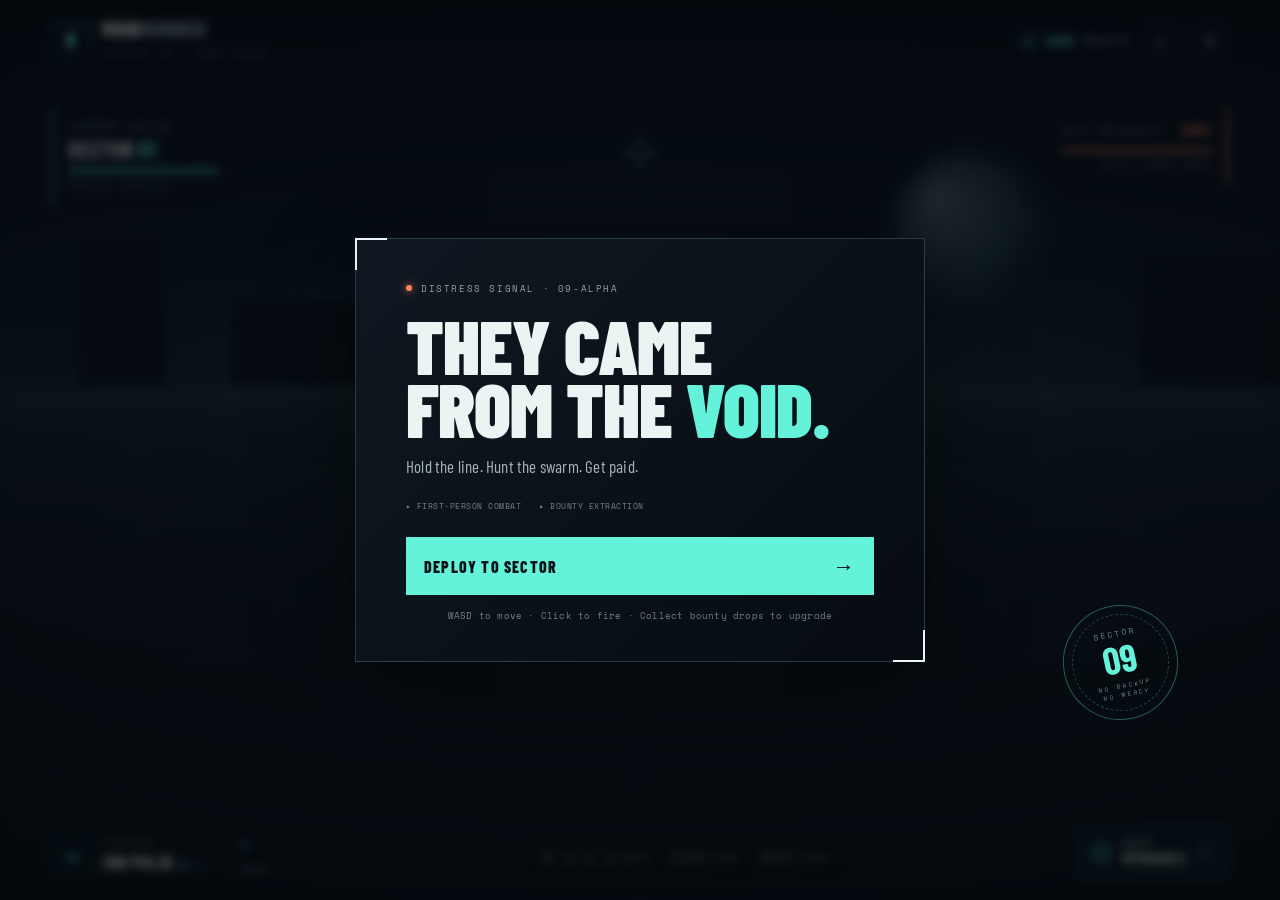
<file: game/index.html>
<!doctype html>
<html lang="en">
<head>
  <meta charset="utf-8">
  <meta name="viewport" content="width=device-width, initial-scale=1, maximum-scale=1, user-scalable=no">
  <meta name="theme-color" content="#080b12">
  <title>VOID RUNNER — Alien Bounty</title>
  <link rel="stylesheet" href="style.css">
</head>
<body>
  <main class="game-shell">
    <canvas id="game" aria-label="Alien shooter game"></canvas>
    <div class="vignette" aria-hidden="true"></div>
    <header class="topbar">
      <a class="brand" href="#" aria-label="Void Runner home"><span class="brand-mark">V</span><span>VOID<span class="brand-muted">RUNNER</span><small>OUTPOST 09 · DEEP SPACE</small></span></a>
      <div class="top-actions"><div class="wallet"><span class="coin-icon">¢</span><span id="credits">000</span><small> CREDITS</small></div><button class="icon-button" id="soundButton" aria-label="Toggle sound" title="Toggle sound">♫</button><button class="icon-button" id="pauseButton" aria-label="Pause game" title="Pause game">Ⅱ</button></div>
    </header>
    <section class="hud" aria-label="Game status">
      <div class="hud-card wave-card"><span class="eyebrow">CURRENT SECTOR</span><strong>SECTOR <b id="wave">01</b></strong><div class="wave-progress"><i id="waveProgress"></i></div><small id="waveLabel">HOSTILES DETECTED</small></div>
      <div class="crosshair" id="crosshair"><i></i><i></i><i></i><i></i><span></span></div>
      <div class="hud-card health-card"><div class="health-heading"><span class="eyebrow">SUIT INTEGRITY</span><b id="healthText">100%</b></div><div class="health-track"><i id="healthBar"></i></div><small>MK-IV COMBAT ARMOR</small></div>
    </section>
    <div class="toast" id="toast" role="status"></div><div class="hit-marker" id="hitMarker">✕</div><div class="damage-flash" id="damageFlash"></div>
    <section class="bottom-hud">
      <div class="weapon-info"><div class="weapon-icon">⌁</div><div><span class="eyebrow">EQUIPPED</span><strong>ION PULSE <span>MK.I</span></strong></div><div class="ammo"><b>∞</b><small>ENERGY</small></div></div>
      <div class="controls-hint"><span><kbd>W</kbd><kbd>A</kbd><kbd>S</kbd><kbd>D</kbd> MOVE</span><span><kbd>CLICK</kbd> FIRE</span><span><kbd>SHIFT</kbd> DASH</span></div>
      <button class="upgrade-button" id="upgradeButton"><span class="upgrade-glyph">⌬</span><span>ARMORY<strong>UPGRADES</strong></span><span class="upgrade-key">U</span></button>
    </section>
    <section class="overlay" id="startScreen"><div class="intro-card"><div class="overline"><span></span> DISTRESS SIGNAL · 09-ALPHA</div><h1>THEY CAME<br>FROM THE <em>VOID.</em></h1><p>Hold the line. Hunt the swarm. Get paid.</p><div class="intro-meta"><span>▸ FIRST-PERSON COMBAT</span><span>▸ BOUNTY EXTRACTION</span></div><button class="primary-button" id="startButton">DEPLOY TO SECTOR <span>→</span></button><small class="start-note">WASD to move · Click to fire · Collect bounty drops to upgrade</small></div><div class="orbit-stamp"><span>SECTOR</span><strong>09</strong><small>NO BACKUP<br>NO MERCY</small></div></section>
    <section class="overlay hidden" id="armoryScreen"><div class="modal-card armory-card"><button class="close-button" id="closeArmory" aria-label="Close armory">×</button><div class="overline"><span></span> FIELD REQUISITIONS</div><h2>THE <em>ARMORY</em></h2><p class="modal-subtitle">Spend your bounty. Make every shot count.</p><div class="upgrade-list">
      <article class="upgrade-item"><div class="item-icon">⌁</div><div class="item-copy"><h3>OVERCHARGED ION</h3><p>Increase weapon damage by 1.</p><small id="damageLevel">LEVEL 1 · NEXT: 2 DMG</small></div><button class="buy-button" data-upgrade="damage"><span>¢ <b>50</b></span><small>BUY</small></button></article>
      <article class="upgrade-item"><div class="item-icon">⟳</div><div class="item-copy"><h3>QUICK-CYCLE COIL</h3><p>Fire your pulse cannon faster.</p><small id="fireLevel">LEVEL 1 · +FIRE RATE</small></div><button class="buy-button" data-upgrade="fire"><span>¢ <b>70</b></span><small>BUY</small></button></article>
      <article class="upgrade-item"><div class="item-icon">⬡</div><div class="item-copy"><h3>REINFORCED SUIT</h3><p>Increase maximum suit integrity.</p><small id="armorLevel">LEVEL 1 · 100 MAX HP</small></div><button class="buy-button" data-upgrade="armor"><span>¢ <b>60</b></span><small>BUY</small></button></article>
    </div><div class="armory-footer"><span>BOUNTY BALANCE</span><strong>¢ <b id="armoryCredits">000</b></strong><button id="resumeButton">BACK TO THE HUNT →</button></div></div></section>
    <section class="overlay hidden" id="gameOverScreen"><div class="intro-card gameover-card"><div class="overline"><span></span> SIGNAL LOST · OUTPOST 09</div><h1>THE VOID<br><em>CLAIMS ALL.</em></h1><p>You held out through <b id="finalWave">1</b> sector(s) and earned <b id="finalCredits">0</b> credits.</p><button class="primary-button" id="retryButton">REDEPLOY <span>↻</span></button></div></section>
    <div class="mobile-controls" id="mobileControls" aria-label="Touch controls"><div class="move-pad"><button data-move="forward">▲</button><div><button data-move="left">◀</button><button data-move="back">▼</button><button data-move="right">▶</button></div></div><button class="fire-touch" id="touchFire">FIRE</button></div>
  </main><script src="script.js"></script>
</body>
</html>
</file>
<file: game/style.css>
@import url('https://fonts.googleapis.com/css2?family=Barlow+Condensed:wght@400;500;600;700;800;900&family=Space+Mono:wght@400;700&display=swap');
:root{color-scheme:dark;--bg:#080b12;--panel:rgba(12,18,27,.88);--line:rgba(139,180,196,.2);--text:#eaf4f3;--muted:#82939a;--cyan:#65f2db;--orange:#ff865c;--mono:'Space Mono',monospace;--display:'Barlow Condensed',Impact,sans-serif}*{box-sizing:border-box}html,body{margin:0;width:100%;height:100%;overflow:hidden;background:var(--bg);color:var(--text);font-family:var(--display)}button{font:inherit;color:inherit}.game-shell{position:relative;width:100%;height:100%;min-height:420px;overflow:hidden;background:#090d15}#game{position:absolute;inset:0;width:100%;height:100%;display:block}.vignette{position:absolute;inset:0;pointer-events:none;background:radial-gradient(ellipse at 50% 48%,transparent 24%,rgba(3,5,9,.2) 72%,rgba(3,5,9,.78) 140%);z-index:1}.topbar{position:absolute;z-index:3;top:0;left:0;right:0;height:82px;padding:0 4.1%;display:flex;align-items:center;justify-content:space-between;border-bottom:1px solid rgba(172,209,214,.1);background:linear-gradient(180deg,rgba(6,10,16,.8),transparent)}.brand{display:flex;align-items:center;gap:11px;color:var(--text);text-decoration:none;font-weight:900;font-size:20px;letter-spacing:1px;line-height:.88}.brand-muted{color:#8a9ba0}.brand small{display:block;margin-top:8px;color:#71818a;font:9px var(--mono);letter-spacing:1.3px}.brand-mark{display:grid;place-items:center;width:38px;height:38px;border:1px solid var(--cyan);color:var(--cyan);font-size:22px;clip-path:polygon(0 0,100% 0,100% 72%,72% 100%,0 100%)}.top-actions{display:flex;align-items:center;gap:14px}.wallet{height:36px;display:flex;align-items:center;gap:7px;font:700 14px var(--mono);color:var(--cyan)}.wallet small{color:#8d9fa5;font-size:9px;letter-spacing:1px}.coin-icon{display:grid;place-items:center;border:1px solid rgba(101,242,219,.5);width:21px;height:21px;border-radius:50%;font-size:13px}.icon-button{width:35px;height:35px;border:1px solid var(--line);background:rgba(11,19,26,.55);color:#a2b3b8;cursor:pointer;font-size:17px;transition:.2s}.icon-button:hover{border-color:var(--cyan);color:var(--cyan)}.hud{position:absolute;z-index:2;left:4.1%;right:4.1%;top:108px;display:flex;align-items:flex-start;justify-content:space-between;pointer-events:none}.hud-card{width:180px;padding:12px 14px;background:linear-gradient(115deg,rgba(9,17,25,.78),rgba(9,17,25,.3));border-left:2px solid rgba(101,242,219,.65);backdrop-filter:blur(5px)}.eyebrow{display:block;font:9px var(--mono);letter-spacing:1.4px;color:#8da1a6}.wave-card strong{display:block;margin:3px 0 7px;font-size:22px;letter-spacing:1px}.wave-card strong b{color:var(--cyan)}.wave-progress,.health-track{height:3px;background:rgba(154,183,188,.2);overflow:hidden}.wave-progress i,.health-track i{display:block;height:100%;width:100%;background:var(--cyan);transition:width .25s}.wave-card small,.health-card small{display:block;margin-top:7px;color:#76888e;font:8px var(--mono);letter-spacing:1px}.health-card{border-left:0;border-right:2px solid var(--orange);text-align:right}.health-heading{display:flex;justify-content:space-between;align-items:center;margin-bottom:9px}.health-heading b{font:700 13px var(--mono);color:var(--orange)}.health-track i{margin-left:auto;background:var(--orange)}.crosshair{position:absolute;left:50%;top:47%;width:28px;height:28px;transform:translate(-50%,-50%);opacity:.88;transition:transform .08s}.crosshair i{position:absolute;background:rgba(192,250,239,.88)}.crosshair i:nth-child(1),.crosshair i:nth-child(2){left:13px;width:2px;height:8px}.crosshair i:nth-child(1){top:0}.crosshair i:nth-child(2){bottom:0}.crosshair i:nth-child(3),.crosshair i:nth-child(4){top:13px;width:8px;height:2px}.crosshair i:nth-child(3){left:0}.crosshair i:nth-child(4){right:0}.crosshair span{position:absolute;left:12px;top:12px;width:4px;height:4px;border:1px solid var(--cyan);border-radius:50%}.bottom-hud{position:absolute;z-index:3;left:4.1%;right:4.1%;bottom:24px;display:flex;align-items:flex-end;justify-content:space-between}.weapon-info{display:flex;align-items:center;gap:11px;min-width:240px}.weapon-icon{width:40px;height:40px;display:grid;place-items:center;border:1px solid rgba(101,242,219,.35);color:var(--cyan);font-size:29px;background:rgba(10,20,25,.68)}.weapon-info .eyebrow{font-size:8px}.weapon-info strong{display:block;margin-top:3px;font-size:18px;letter-spacing:.5px}.weapon-info strong span{color:var(--cyan);font:9px var(--mono)}.ammo{margin-left:11px;padding-left:12px;border-left:1px solid var(--line)}.ammo b{display:block;color:var(--cyan);font:16px var(--mono)}.ammo small{color:#809095;font:8px var(--mono)}.controls-hint{display:flex;gap:18px;padding:9px 14px;margin-bottom:1px;background:rgba(6,11,16,.48);color:#819195;font:9px var(--mono);letter-spacing:.6px}.controls-hint span{display:flex;align-items:center;gap:4px}.controls-hint kbd{display:inline-grid;place-items:center;min-width:17px;height:17px;padding:0 3px;border:1px solid rgba(173,207,205,.24);color:#c6d3d1;font:9px var(--mono)}.upgrade-button{display:flex;align-items:center;gap:10px;padding:8px 12px;border:1px solid rgba(101,242,219,.55);background:rgba(12,24,29,.85);cursor:pointer;text-align:left;color:var(--cyan);transition:.2s}.upgrade-button:hover{background:rgba(29,55,57,.9);box-shadow:0 0 22px rgba(101,242,219,.14)}.upgrade-glyph{font-size:25px}.upgrade-button>span:nth-child(2){font-size:10px;letter-spacing:1px;color:#dce9e7}.upgrade-button strong{display:block;font-size:15px;letter-spacing:1px}.upgrade-key{display:grid;place-items:center;width:19px;height:19px;border:1px solid rgba(101,242,219,.32);font:10px var(--mono)}.overlay{position:absolute;z-index:5;inset:0;display:grid;place-items:center;background:rgba(4,8,13,.66);backdrop-filter:blur(5px);transition:opacity .25s}.overlay.hidden{display:none}.intro-card{position:relative;width:min(570px,90vw);padding:43px 50px 39px;background:linear-gradient(135deg,rgba(15,24,33,.97),rgba(7,12,19,.97));border:1px solid rgba(118,159,169,.3);box-shadow:0 22px 90px rgba(0,0,0,.45)}.intro-card:before,.intro-card:after{content:'';position:absolute;width:30px;height:30px;border-color:var(--cyan)}.intro-card:before{top:-1px;left:-1px;border-top:2px solid;border-left:2px solid}.intro-card:after{bottom:-1px;right:-1px;border-bottom:2px solid;border-right:2px solid}.overline{display:flex;align-items:center;gap:9px;color:#93a5a7;font:9px var(--mono);letter-spacing:1.6px}.overline span{width:6px;height:6px;background:var(--orange);box-shadow:0 0 9px var(--orange);border-radius:50%}.intro-card h1,.modal-card h2{margin:18px 0 10px;font-size:clamp(48px,8vw,76px);font-weight:900;line-height:.83;letter-spacing:-1px}.intro-card h1 em,.modal-card h2 em{font-style:normal;color:var(--cyan)}.intro-card p{margin:17px 0 20px;color:#a5b4b7;font-size:17px;letter-spacing:.2px}.intro-meta{display:flex;gap:18px;margin:24px 0 25px;color:#73878b;font:8px var(--mono);letter-spacing:.5px}.primary-button{width:100%;display:flex;align-items:center;justify-content:space-between;padding:15px 18px;background:var(--cyan);border:0;color:#061315;font:800 16px var(--display);letter-spacing:1.2px;cursor:pointer;transition:.2s}.primary-button:hover{background:#a4ffef;box-shadow:0 0 30px rgba(101,242,219,.24)}.primary-button span{font-size:22px}.start-note{display:block;margin-top:14px;text-align:center;color:#738286;font:9px var(--mono);letter-spacing:.2px}.orbit-stamp{position:absolute;right:8%;bottom:20%;width:115px;height:115px;border:1px solid rgba(101,242,219,.35);border-radius:50%;display:flex;flex-direction:column;align-items:center;justify-content:center;transform:rotate(-12deg);color:#6a898a}.orbit-stamp:before{content:'';position:absolute;inset:8px;border:1px dashed rgba(101,242,219,.25);border-radius:50%}.orbit-stamp span,.orbit-stamp small{font:8px var(--mono);letter-spacing:2px;text-align:center}.orbit-stamp strong{color:var(--cyan);font-size:38px;line-height:1}.orbit-stamp small{margin-top:4px;font-size:6px;line-height:1.5}.modal-card{position:relative;width:min(580px,92vw);padding:34px 38px 23px;background:linear-gradient(135deg,rgba(15,24,33,.98),rgba(7,12,19,.99));border:1px solid rgba(118,159,169,.3);box-shadow:0 22px 90px rgba(0,0,0,.48)}.close-button{position:absolute;right:17px;top:12px;border:0;background:none;color:#829399;font-size:27px;cursor:pointer}.modal-card h2{margin:12px 0 2px;font-size:47px}.modal-subtitle{margin:7px 0 19px;color:#8e9ea1;font-size:14px}.upgrade-list{display:grid;gap:8px}.upgrade-item{display:flex;align-items:center;gap:13px;padding:11px;background:rgba(133,170,174,.055);border:1px solid rgba(137,173,177,.12)}.item-icon{display:grid;place-items:center;width:38px;height:38px;color:var(--cyan);background:rgba(101,242,219,.08);font-size:24px}.item-copy{flex:1}.item-copy h3{margin:0 0 2px;font-size:15px;letter-spacing:.6px}.item-copy p{margin:0;color:#8d9b9f;font-size:12px}.item-copy small{display:block;margin-top:4px;color:#6e8288;font:8px var(--mono);letter-spacing:.5px}.buy-button{width:70px;padding:6px 4px;background:rgba(101,242,219,.1);border:1px solid rgba(101,242,219,.38);color:var(--cyan);cursor:pointer}.buy-button:hover:not(:disabled){background:var(--cyan);color:#071414}.buy-button:disabled{opacity:.4;cursor:not-allowed}.buy-button span{display:block;font:11px var(--mono)}.buy-button small{font:8px var(--mono);letter-spacing:1px}.armory-footer{display:flex;align-items:center;gap:10px;margin-top:17px;padding-top:14px;border-top:1px solid var(--line)}.armory-footer>span{color:#819195;font:8px var(--mono);letter-spacing:1px}.armory-footer strong{color:var(--cyan);font:14px var(--mono)}.armory-footer button{margin-left:auto;padding:9px 12px;border:1px solid rgba(101,242,219,.4);background:transparent;color:var(--cyan);font:9px var(--mono);letter-spacing:.5px;cursor:pointer}.armory-footer button:hover{background:rgba(101,242,219,.1)}.toast{position:absolute;z-index:4;top:22%;left:50%;transform:translate(-50%,-8px);padding:8px 13px;border:1px solid rgba(101,242,219,.32);background:rgba(7,18,23,.82);color:var(--cyan);font:10px var(--mono);letter-spacing:1px;opacity:0;pointer-events:none;transition:.2s}.toast.show{opacity:1;transform:translate(-50%,0)}.hit-marker{position:absolute;z-index:3;left:50%;top:47%;transform:translate(-50%,-50%) scale(.4);color:var(--orange);font-size:29px;opacity:0;pointer-events:none}.hit-marker.hit{animation:hit .2s ease-out}.damage-flash{position:absolute;inset:0;z-index:2;pointer-events:none;opacity:0;background:radial-gradient(ellipse,transparent 40%,rgba(255,55,45,.43));transition:opacity .15s}.damage-flash.show{opacity:1}.mobile-controls{display:none;position:absolute;z-index:3;bottom:105px;left:20px;right:20px;justify-content:space-between;align-items:flex-end;pointer-events:none}.mobile-controls button{pointer-events:auto;touch-action:none;width:42px;height:42px;border:1px solid rgba(144,218,210,.42);border-radius:50%;background:rgba(7,17,24,.68);color:#b4efdf}.move-pad>button{margin:0 auto 2px;display:block}.move-pad div{display:flex;gap:3px}.move-pad button{font-size:14px}.fire-touch{width:66px!important;height:66px!important;border-color:var(--orange)!important;color:var(--orange)!important;font:700 11px var(--mono)!important}.gameover-card p{line-height:1.5}.gameover-card p b{color:var(--cyan)}@keyframes hit{0%{opacity:1;transform:translate(-50%,-50%) scale(.4)}100%{opacity:0;transform:translate(-50%,-50%) scale(1.35)}}@media(max-width:700px){.topbar{height:65px;padding:0 16px}.brand{font-size:17px}.brand small{font-size:7px}.brand-mark{width:32px;height:32px}.top-actions{gap:7px}.wallet{font-size:12px}.hud{top:79px;left:14px;right:14px}.hud-card{width:130px;padding:9px}.wave-card strong{font-size:18px}.eyebrow{font-size:7px}.health-card small,.wave-card small{font-size:6px}.crosshair{top:45%}.bottom-hud{left:14px;right:14px;bottom:15px}.weapon-info{min-width:0}.weapon-icon{width:34px;height:34px}.weapon-info strong{font-size:14px}.ammo{display:none}.controls-hint{display:none}.upgrade-button{padding:7px 9px}.upgrade-glyph{font-size:21px}.upgrade-button>span:nth-child(2){font-size:8px}.upgrade-button strong{font-size:12px}.upgrade-key{display:none}.mobile-controls{display:flex}.intro-card{padding:35px 27px 29px}.intro-card h1{font-size:58px}.intro-card p{font-size:15px}.intro-meta{font-size:7px;gap:9px}.orbit-stamp{right:5%;bottom:12%;transform:scale(.72) rotate(-12deg)}.modal-card{padding:28px 19px 17px}.modal-card h2{font-size:40px}.upgrade-item{gap:8px;padding:9px 7px}.item-copy h3{font-size:12px}.item-copy p{font-size:10px}.item-icon{width:31px;height:31px;font-size:20px}.buy-button{width:62px}.armory-footer>span{font-size:7px}.armory-footer button{font-size:7px;padding:8px}.start-note{font-size:8px}}@media(max-height:560px){.intro-card{padding:25px 35px}.intro-card h1{font-size:53px}.intro-card p{margin:11px 0}.intro-meta{margin:15px 0}.primary-button{padding:11px 15px}.modal-card{padding:20px 28px}.modal-card h2{font-size:38px}.upgrade-list{gap:5px}.upgrade-item{padding:7px}}
</file>
